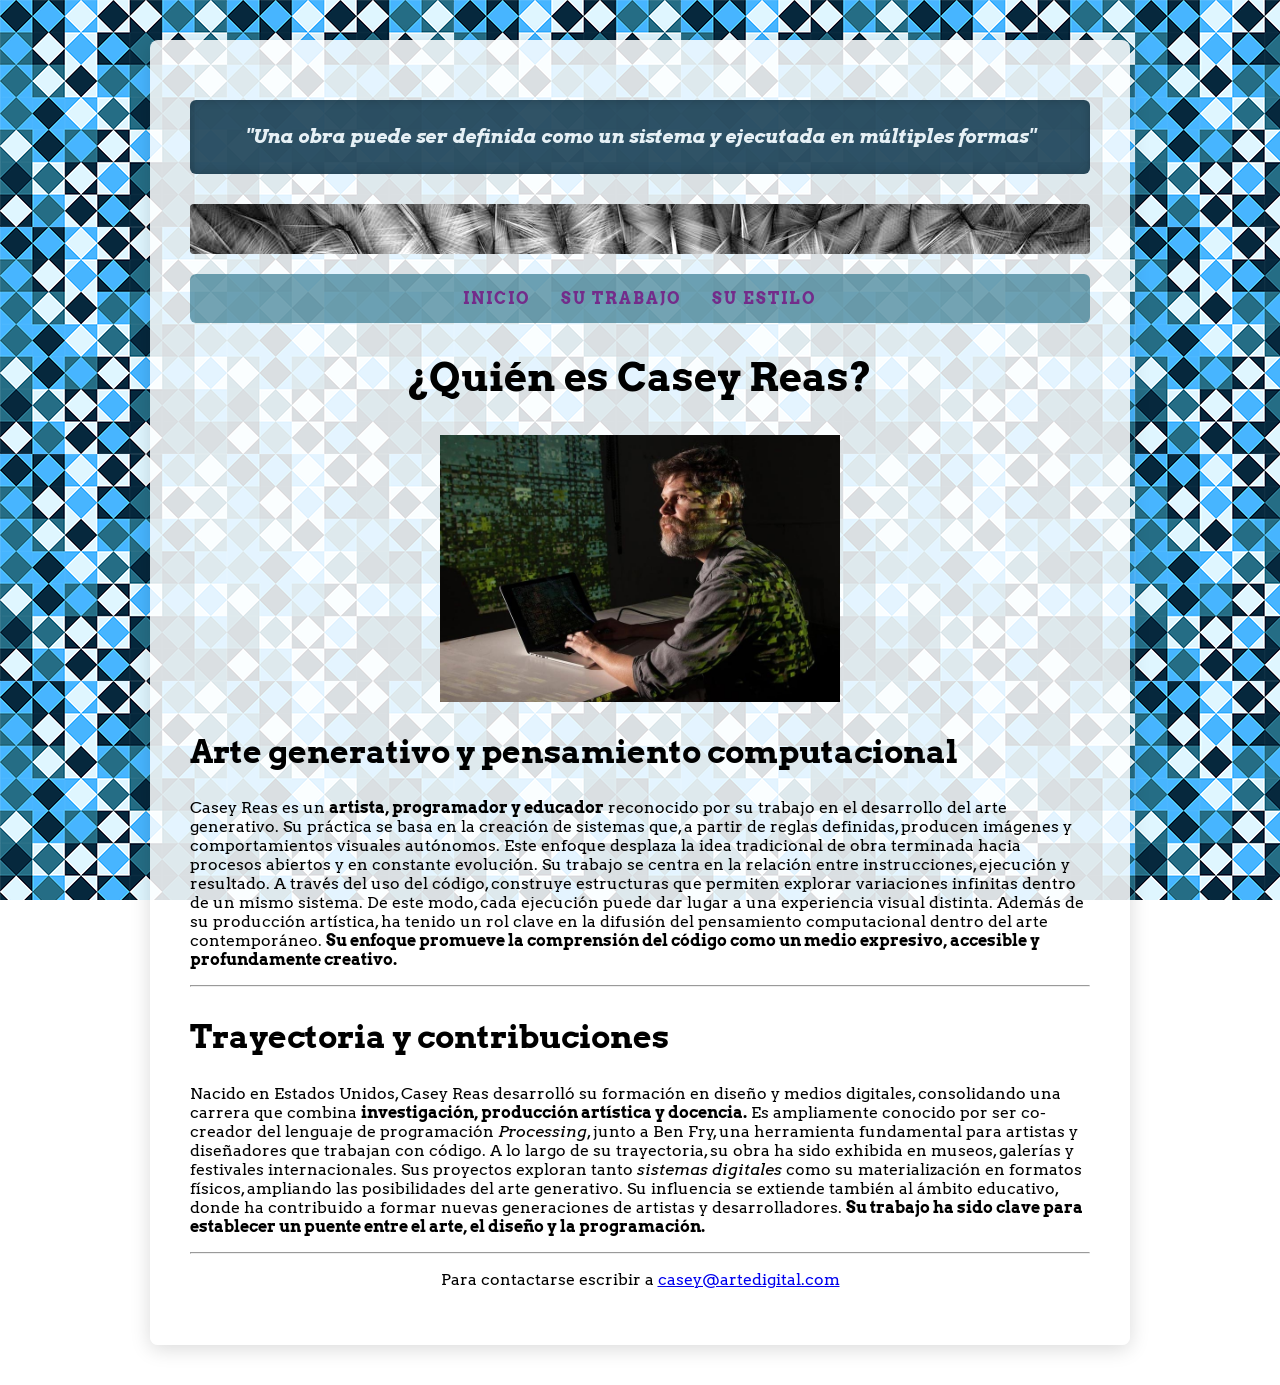
<file: index.html>
<!DOCTYPE html>
<html lang="es">
    <head>
        <meta charset="utf-8">
         <link href="css/styles.css" rel="stylesheet">
        <link rel="preconnect" href="https://fonts.googleapis.com">
        <link rel="preconnect" href="https://fonts.gstatic.com" crossorigin>
        <link href="https://fonts.googleapis.com/css2?family=Arvo:ital,wght@0,400;0,700;1,400;1,700&display=swap" rel="stylesheet">
            <title>Casey Reas</title>

    </head>

<body> 
    <main class="contenedor-principal">

        <header>
            <blockquote><strong><em>"Una obra puede ser definida como un sistema y ejecutada en múltiples formas"</em></strong></blockquote>
            <img src="img/reas-2.jpg" alt="imagen del arte de Casey en blanco y negro" class="banner-quote">
            <nav> 
                <ul>
                    <li><a href="index.html">Inicio</a></li>
                    <li><a href="su-trabajo.html">Su trabajo</a></li>
                    <li><a href="su-estilo.html">Su estilo</a></li>
                </ul>
            </nav>
        </header>
    
        <section class="contenido-pagina">
            <h1>¿Quién es Casey Reas?</h1>

            <img src="img/reas-1.jpg" alt="fotografía de Casey Reas junto a su notebook" width="400">

            <h2>Arte generativo y pensamiento computacional</h2>
            <p>Casey Reas es un <strong>artista, programador y educador</strong> reconocido por su trabajo en el desarrollo del arte generativo. Su práctica se basa en la creación de sistemas que, a partir de reglas definidas, producen imágenes y comportamientos visuales autónomos. Este enfoque desplaza la idea tradicional de obra terminada hacia procesos abiertos y en constante evolución.

Su trabajo se centra en la relación entre instrucciones, ejecución y resultado. A través del uso del código, construye estructuras que permiten explorar variaciones infinitas dentro de un mismo sistema. De este modo, cada ejecución puede dar lugar a una experiencia visual distinta.

Además de su producción artística, ha tenido un rol clave en la difusión del pensamiento computacional dentro del arte contemporáneo. <strong>Su enfoque promueve la comprensión del código como un medio expresivo, accesible y profundamente creativo.</strong></p>

            <hr>

            <h2>Trayectoria y contribuciones</h2>
            <p>Nacido en Estados Unidos, Casey Reas desarrolló su formación en diseño y medios digitales, consolidando una carrera que combina <strong>investigación, producción artística y docencia.</strong> Es ampliamente conocido por ser co-creador del lenguaje de programación <em>Processing</em>, junto a Ben Fry, una herramienta fundamental para artistas y diseñadores que trabajan con código.

A lo largo de su trayectoria, su obra ha sido exhibida en museos, galerías y festivales internacionales. Sus proyectos exploran tanto <em>sistemas digitales</em> como su materialización en formatos físicos, ampliando las posibilidades del arte generativo.

Su influencia se extiende también al ámbito educativo, donde ha contribuido a formar nuevas generaciones de artistas y desarrolladores. <strong>Su trabajo ha sido clave para establecer un puente entre el arte, el diseño y la programación.</strong>
</p>
        </section>

        <hr>

        <footer>
    <p>Para contactarse escribir a <a href="mailto:casey@artedigital.com">casey@artedigital.com</a></p>
        </footer>

    </main>
</body>
</html>
</file>
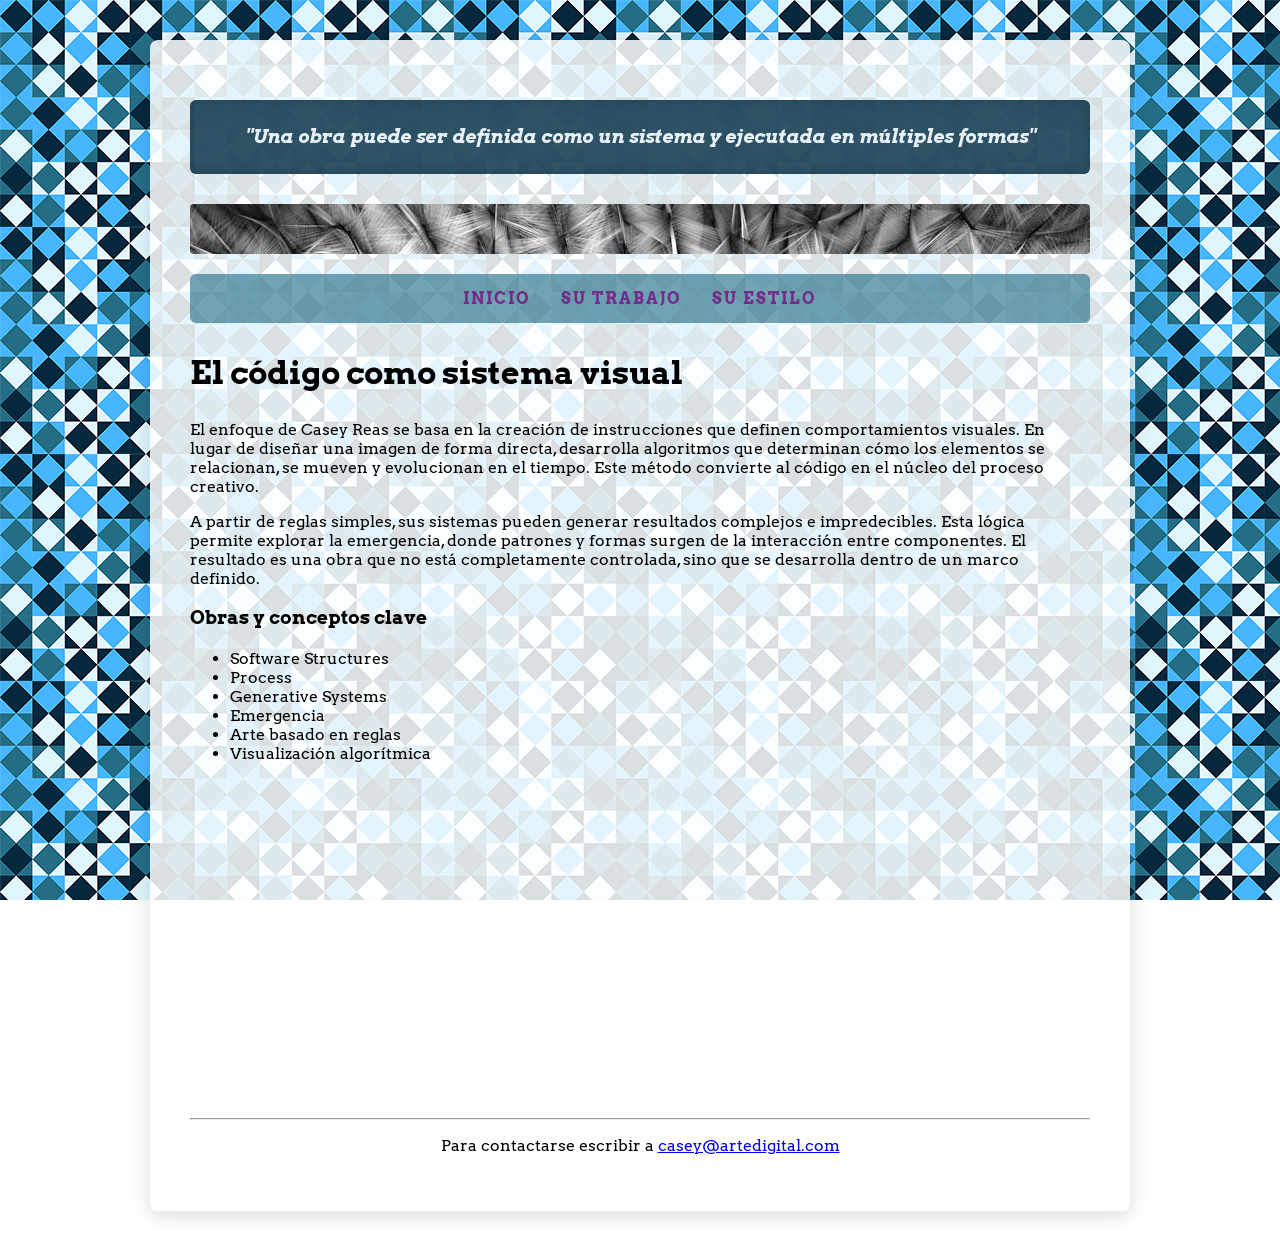
<file: su-estilo.html>
<!DOCTYPE html>
<html lang="es">
<head>
    <meta charset="utf-8">
    <link href="css/styles.css" rel="stylesheet">
    <link rel="preconnect" href="https://fonts.googleapis.com">
    <link rel="preconnect" href="https://fonts.gstatic.com" crossorigin>
    <link href="https://fonts.googleapis.com/css2?family=Arvo:ital,wght@0,400;0,700;1,400;1,700&display=swap" rel="stylesheet">
    <title>Su estilo</title>
</head>

<body>
    <main class="contenedor-principal">

        <header>
            <blockquote><strong><em>"Una obra puede ser definida como un sistema y ejecutada en múltiples formas"</em></strong></blockquote>
            <img src="img/reas-2.jpg" alt="imagen del arte de Casey en blanco y negro" class="banner-quote">
            <nav> 
                <ul>
                    <li><a href="index.html">Inicio</a></li>
                    <li><a href="su-trabajo.html">Su trabajo</a></li>
                    <li><a href="su-estilo.html">Su estilo</a></li>
                </ul>
            </nav>
        </header>

        <section class="contenido-pagina">
            <h2>El código como sistema visual</h2>
            
            <p>El enfoque de Casey Reas se basa en la creación de instrucciones que definen comportamientos visuales. En lugar de diseñar una imagen de forma directa, desarrolla algoritmos que determinan cómo los elementos se relacionan, se mueven y evolucionan en el tiempo. Este método convierte al código en el núcleo del proceso creativo.</p>

            <p>A partir de reglas simples, sus sistemas pueden generar resultados complejos e impredecibles. Esta lógica permite explorar la emergencia, donde patrones y formas surgen de la interacción entre componentes. El resultado es una obra que no está completamente controlada, sino que se desarrolla dentro de un marco definido.</p>

            <h3>Obras y conceptos clave</h3>
            <ul>
                <li>Software Structures</li>
                <li>Process</li>
                <li>Generative Systems</li>
                <li>Emergencia</li>
                <li>Arte basado en reglas</li>
                <li>Visualización algorítmica</li>
            </ul>
        
            <iframe class="video" width="560" height="315" src="https://www.youtube.com/embed/_8DMEHxOLQE?si=spT_8LLNut_XYtLR" title="YouTube video player" frameborder="0" allow="accelerometer; autoplay; clipboard-write; encrypted-media; gyroscope; picture-in-picture; web-share" referrerpolicy="strict-origin-when-cross-origin" allowfullscreen></iframe>

        </section>
        
        <hr>

        <footer>
    <p>Para contactarse escribir a <a href="mailto:casey@artedigital.com">casey@artedigital.com</a></p>
        </footer>

    </main>

</body>
</html>
</file>
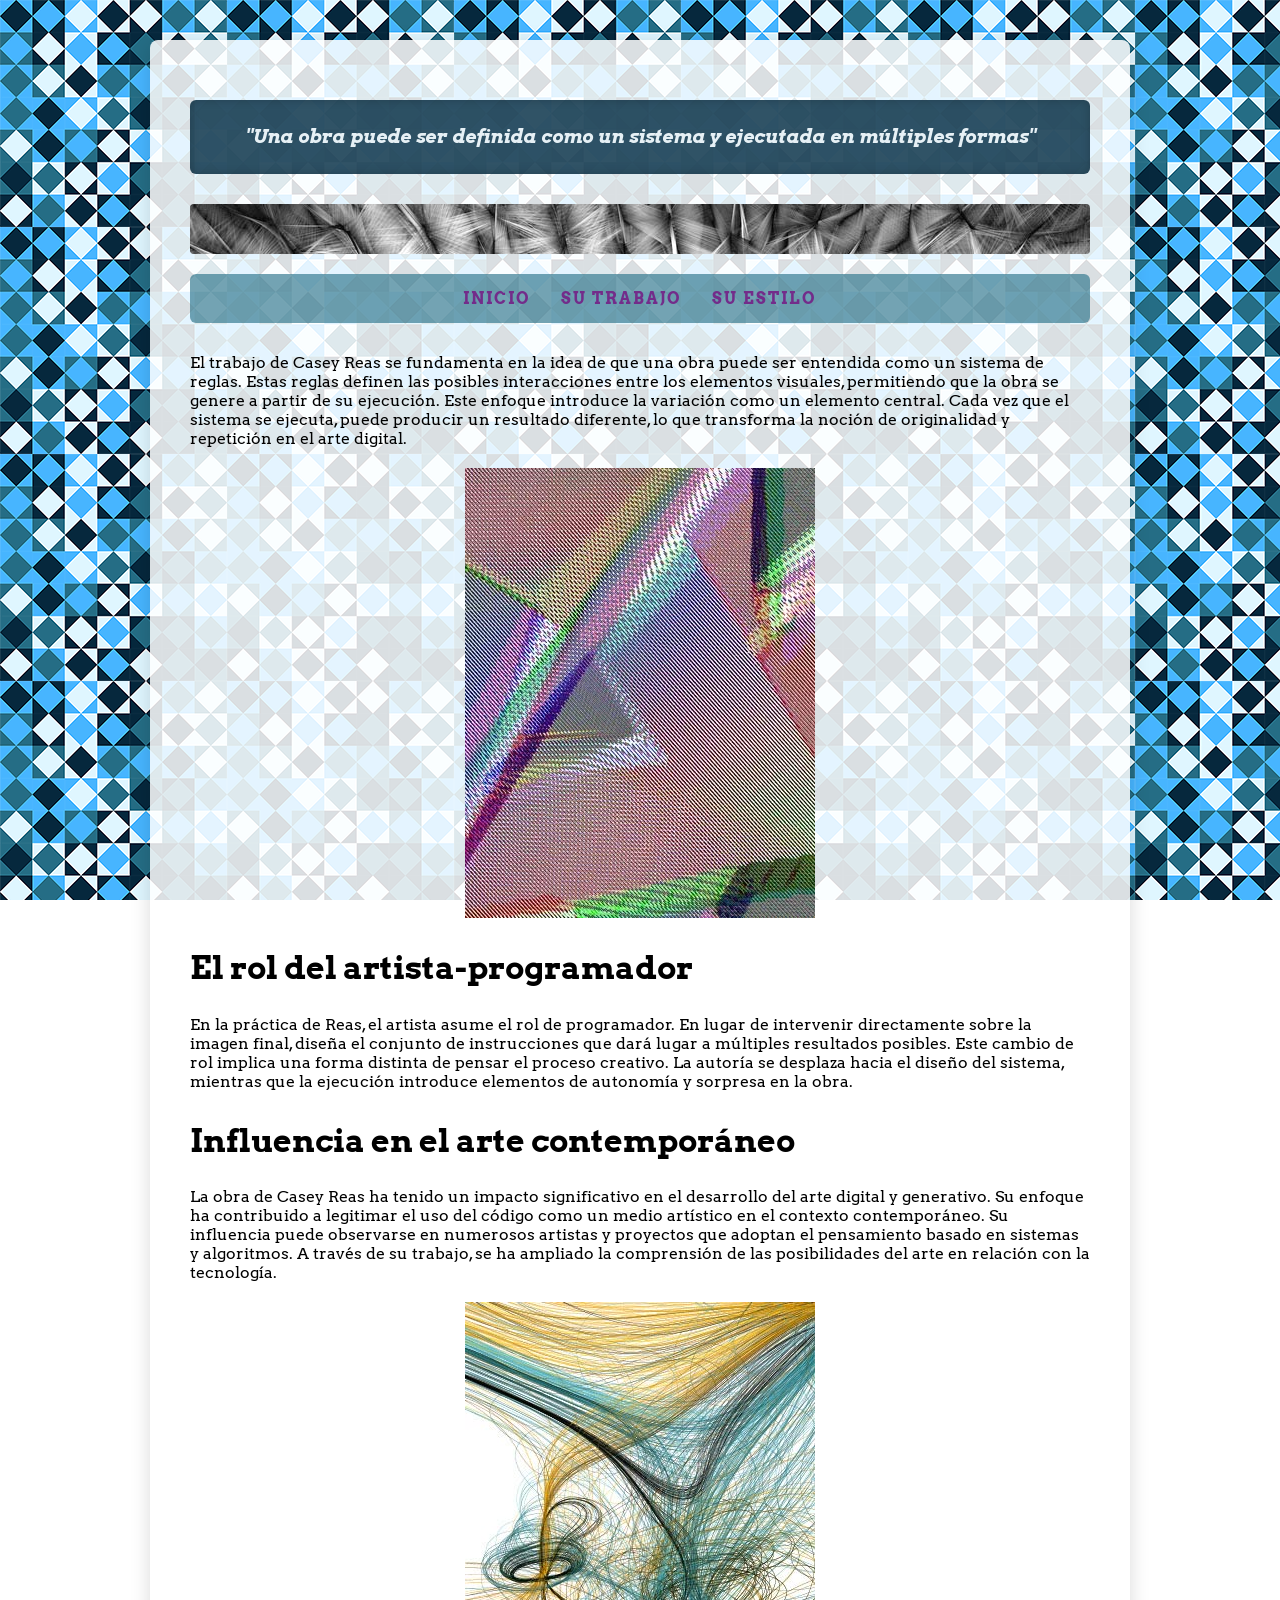
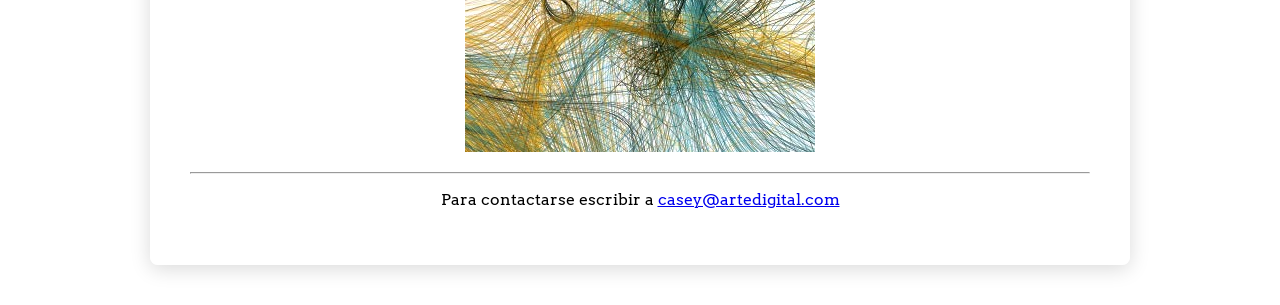
<file: su-trabajo.html>
<!DOCTYPE html>
<html lang="es">
<head>
    <meta charset="utf-8">
    <link href="css/styles.css" rel="stylesheet">
    <link rel="preconnect" href="https://fonts.googleapis.com">
    <link rel="preconnect" href="https://fonts.gstatic.com" crossorigin>
    <link href="https://fonts.googleapis.com/css2?family=Arvo:ital,wght@0,400;0,700;1,400;1,700&display=swap" rel="stylesheet">
    <title>Su trabajo</title>
</head>

<body>
    <main class="contenedor-principal">

        <header>
            <blockquote><strong><em>"Una obra puede ser definida como un sistema y ejecutada en múltiples formas"</em></strong></blockquote>
            <img src="img/reas-2.jpg" alt="imagen del arte de Casey en blanco y negro" class="banner-quote">
            <nav>
                <ul>
                    <li><a href="index.html">Inicio</a></li>
                    <li><a href="su-trabajo.html">Su trabajo</a></li>
                    <li><a href="su-estilo.html">Su estilo</a></li>
                </ul>
            </nav>
        </header>

        <section class="contenido-pagina">
            <p>El trabajo de Casey Reas se fundamenta en la idea de que una obra puede ser entendida como un sistema de reglas. Estas reglas definen las posibles interacciones entre los elementos visuales, permitiendo que la obra se genere a partir de su ejecución.

            Este enfoque introduce la variación como un elemento central. Cada vez que el sistema se ejecuta, puede producir un resultado diferente, lo que transforma la noción de originalidad y repetición en el arte digital. </p>

            <img src="img/reas-3.jpg" alt="imagen del arte de Casey">

            <h2>El rol del artista-programador</h2>

            <p>En la práctica de Reas, el artista asume el rol de programador. En lugar de intervenir directamente sobre la imagen final, diseña el conjunto de instrucciones que dará lugar a múltiples resultados posibles.

            Este cambio de rol implica una forma distinta de pensar el proceso creativo. La autoría se desplaza hacia el diseño del sistema, mientras que la ejecución introduce elementos de autonomía y sorpresa en la obra.</p>

            <h2>Influencia en el arte contemporáneo</h2>

            <p>La obra de Casey Reas ha tenido un impacto significativo en el desarrollo del arte digital y generativo. Su enfoque ha contribuido a legitimar el uso del código como un medio artístico en el contexto contemporáneo.

            Su influencia puede observarse en numerosos artistas y proyectos que adoptan el pensamiento basado en sistemas y algoritmos. A través de su trabajo, se ha ampliado la comprensión de las posibilidades del arte en relación con la tecnología.</p>
        </section>
        
        <img src="img/reas-4.jpg" alt="imagen del arte de Casey">

        <hr>

        <footer>
    <p>Para contactarse escribir a <a href="mailto:casey@artedigital.com">casey@artedigital.com</a></p>
        </footer>

    </main>

</body>
</html>
</file>
<file: css/styles.css>
/* 1. TODA LA PÁGINA */
html {
 font-family: "Arvo", serif;
 scroll-behavior: smooth;
}

body {
 font-family: "Arvo", serif;
 font-weight: 400;
 font-style: normal;
 font-size: 16px; 
 margin: 0;
 padding: 0;

 /* fondo*/
 background-image: url('../img/fondo.png'); 
 background-repeat: repeat;
 background-attachment: fixed;
}

/*2. LA CAJA TRANSPARENTE*/
.contenedor-principal {
 background-color: rgba(255, 255, 255, 0.85);
 max-width: 900px;
 margin: 40px auto;
 padding: 40px;
 border-radius: 8px;
 box-shadow: 0 4px 20px rgba(0, 0, 0, 0.15);
}

/*3.detalle de tipos*/
h1 {
 font-weight: 700;
 font-style: normal;
 font-size: 2.5rem;
 margin-top: 20px;
 text-align: center;
}

h2 {
 font-weight: 700;
 font-style: normal;
 font-size: 2rem;
 margin-top: 30px;
}

blockquote {
 display: flex;
 flex-direction: column; 
 align-items: center;
 padding: 25px 30px;
 margin: 20px 0 30px 0;
 text-align: center;
 background-color: rgba(13, 54, 76, 0.85);
 color: #E6F0F5;
 font-size: 1.2rem;
 border-radius: 6px;
 box-shadow: inset 0 0 10px rgba(0, 0, 0, 0.2);
}

footer {
 text-align: center;
}

/* 4. MENÚ NAVEGACIÓN */
nav {
 width: 100%;
 margin-bottom: 30px;
 background-color: rgba(44, 115, 138, 0.65);
 border-radius: 6px;
 padding: 15px 0;
}

nav ul {
 display: flex;
 justify-content: center;
 gap: 30px;
 list-style: none;
 padding: 0;
 margin: 0;
}

nav a {
 text-decoration: none;
 color: #732C8A;
 font-size: 1rem;
 font-weight: 700;
 letter-spacing: 2px;
 text-transform: uppercase;
 transition: 0.3s;
}

nav a:hover {
 background-color: #732C8A;
 color: #E6F0F5;
 padding: 5px 10px;
 border-radius: 4px;
}

/*5. IMÁGENES Y VIDEITO*/
img {
 display: block;
 margin: 20px auto;
 max-width: 100%;
 height: auto;
}

.video {
 display: flex;
 justify-content: center;
 margin: 20px auto;
 max-width: 100%;
}

.banner-quote {
 display: block;
 width: 100%;
 height: 50px;
 object-fit: cover;
 margin-top: 20px;
 border-radius: 4px;
 transition: 0.5s;
}

.banner-quote:hover {
 filter: invert(1);
 cursor: pointer;
}
</file>
